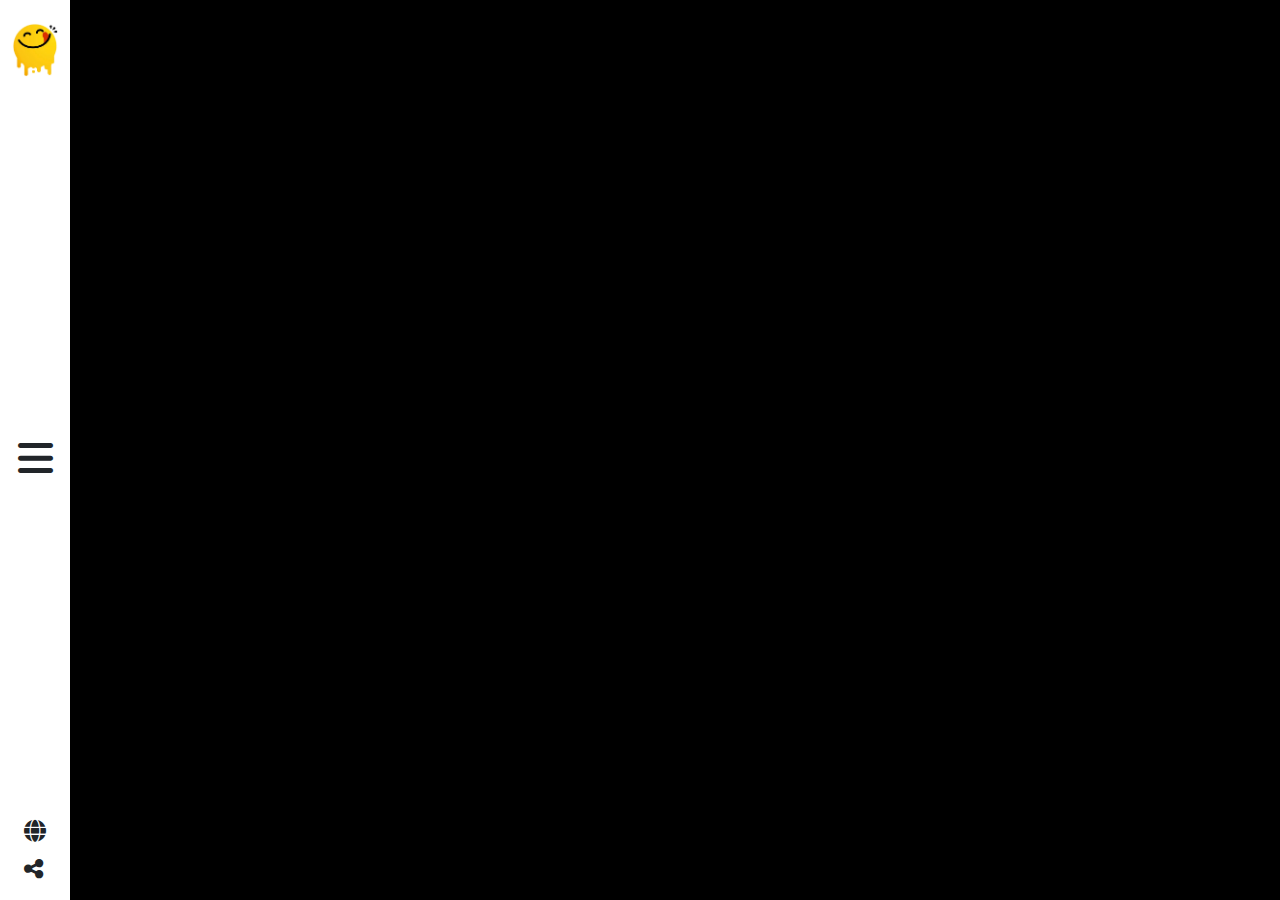
<file: index.html>
<!DOCTYPE html>
<html lang="en">

<head>
    <meta charset="UTF-8">
    <meta name="viewport" content="width=device-width, initial-scale=1.0">
    <title>Yummy</title>

    <link rel="icon" type="image/png" href="imgs/logo.png">

    <!-- Font Awesome -->
    <link rel="stylesheet" href="https://cdnjs.cloudflare.com/ajax/libs/font-awesome/6.5.2/css/all.min.css">

    <!-- Bootstrap -->
    <link rel="stylesheet" href="https://cdnjs.cloudflare.com/ajax/libs/bootstrap/5.3.3/css/bootstrap.min.css">

    <!-- Styles -->
    <link rel="stylesheet" href="CSS/style.css">
    <link rel="stylesheet" href="CSS/animation.css">
</head>

<body>
    <!-- index.html (or any page) -->
<div id="navbar-placeholder"></div>

    <!-- PAGE CONTENT -->
    <div class="container py-5">
        <div
            class="loading d-flex justify-content-center align-items-center vh-100 position-fixed top-0 bottom-0 end-0 start-0 bg-black opacity-75 d-none">
            <span class="loader"></span>
        </div>
        <div id="content" class="content">

            <div class="row row-cols-1 row-cols-md-4 g-3 justify-content-center g-4">
                <!-- <div class="col">
                            <div class="image-content position-relative">
                                <div
                                    class="layer bg-dark position-absolute top-0 start-0 end-0 bottom-0 d-flex justify-content-center align-items-center text-white">
                                    <h3>hello</h3>
                                    <p>alo</p>
                                </div>
        
                                <img src="imgs/1.jpg" class="img-fluid">
                            </div>
                        </div> -->
            </div>
        </div>
    </div>
    <script src="JS/global/navbar.js"></script>
    <script src="JS/main.js"></script>
    <script src="https://cdnjs.cloudflare.com/ajax/libs/bootstrap/5.3.3/js/bootstrap.bundle.min.js"></script>

</body>

</html>
</file>
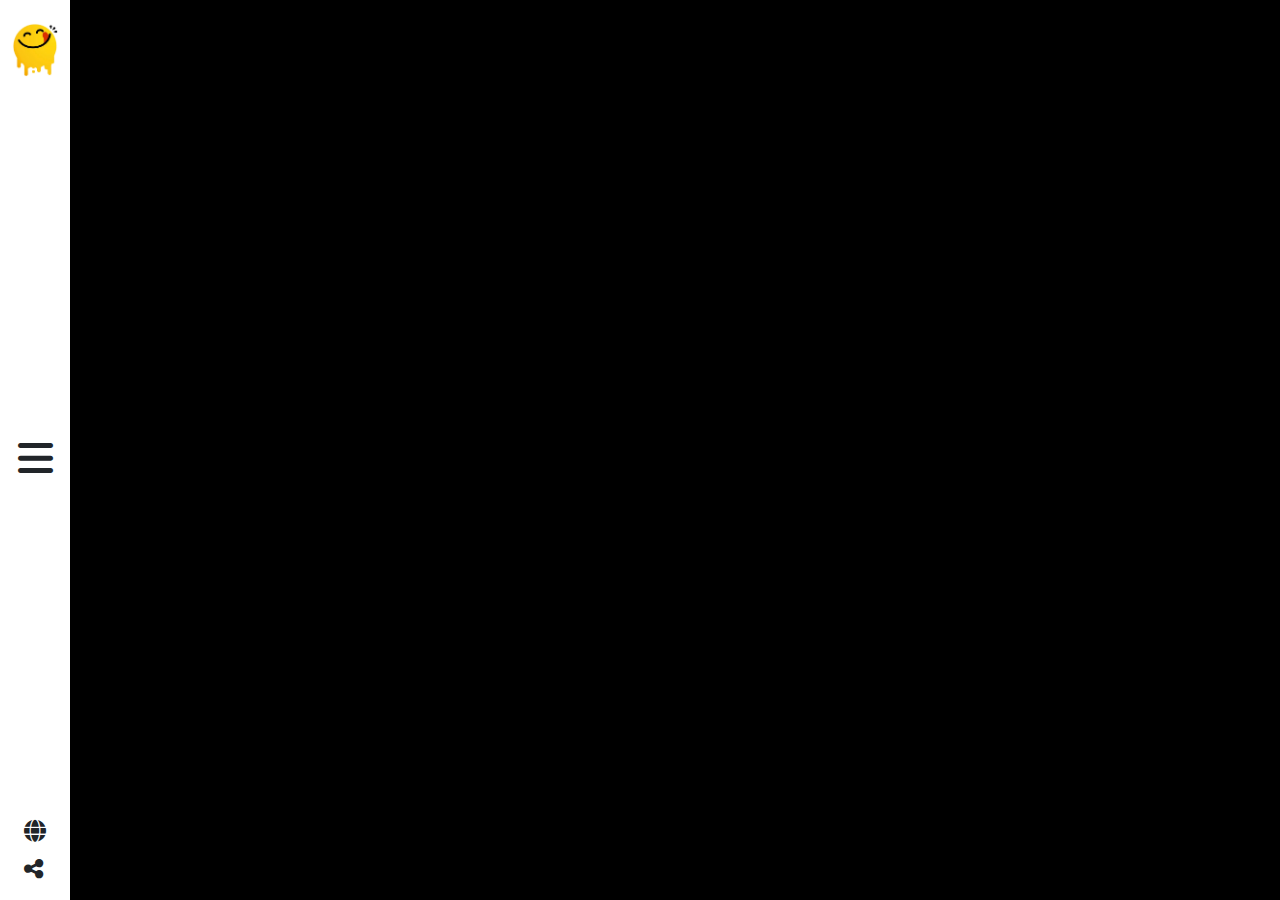
<file: area.html>
<!DOCTYPE html>
<html lang="en">

<head>
    <meta charset="UTF-8">
    <meta name="viewport" content="width=device-width, initial-scale=1.0">
    <title>Area</title>

    <link rel="icon" type="image/png" href="imgs/logo.png">

    <!-- Font Awesome -->
    <link rel="stylesheet" href="https://cdnjs.cloudflare.com/ajax/libs/font-awesome/6.5.2/css/all.min.css">

    <!-- Bootstrap -->
    <link rel="stylesheet" href="https://cdnjs.cloudflare.com/ajax/libs/bootstrap/5.3.3/css/bootstrap.min.css">

    <!-- Styles -->
    <link rel="stylesheet" href="CSS/style.css">
    <link rel="stylesheet" href="CSS/animation.css">

</head>

<body>
<!-- index.html (or any page) -->
<div id="navbar-placeholder"></div>

    <!-- PAGE CONTENT -->
    <div id="content" class="content">
        <div class="container py-5">
                                    <div
                                        class="loading d-flex justify-content-center align-items-center vh-100 position-fixed top-0 bottom-0 end-0 start-0 bg-black opacity-75 d-none">
                                        <span class="loader"></span>
                                    </div>
            <div class="row row-cols-1 row-cols-md-4 g-3">
                <!-- <div class="AreaContent d-flex flex-column justify-content-center align-items-center text-white fs-2">
                    <i class="fa-solid fa-house-laptop fa-3x"></i>
                    <h3>America</h3>
                </div> -->
            </div>
        </div>
    </div>



    <script type="module" src="JS/area.js"></script>
    <script type="module" src="JS/global/navbar.js"></script>



    <script src="https://cdnjs.cloudflare.com/ajax/libs/bootstrap/5.3.3/js/bootstrap.bundle.min.js"></script>

</body>

</html>
</file>
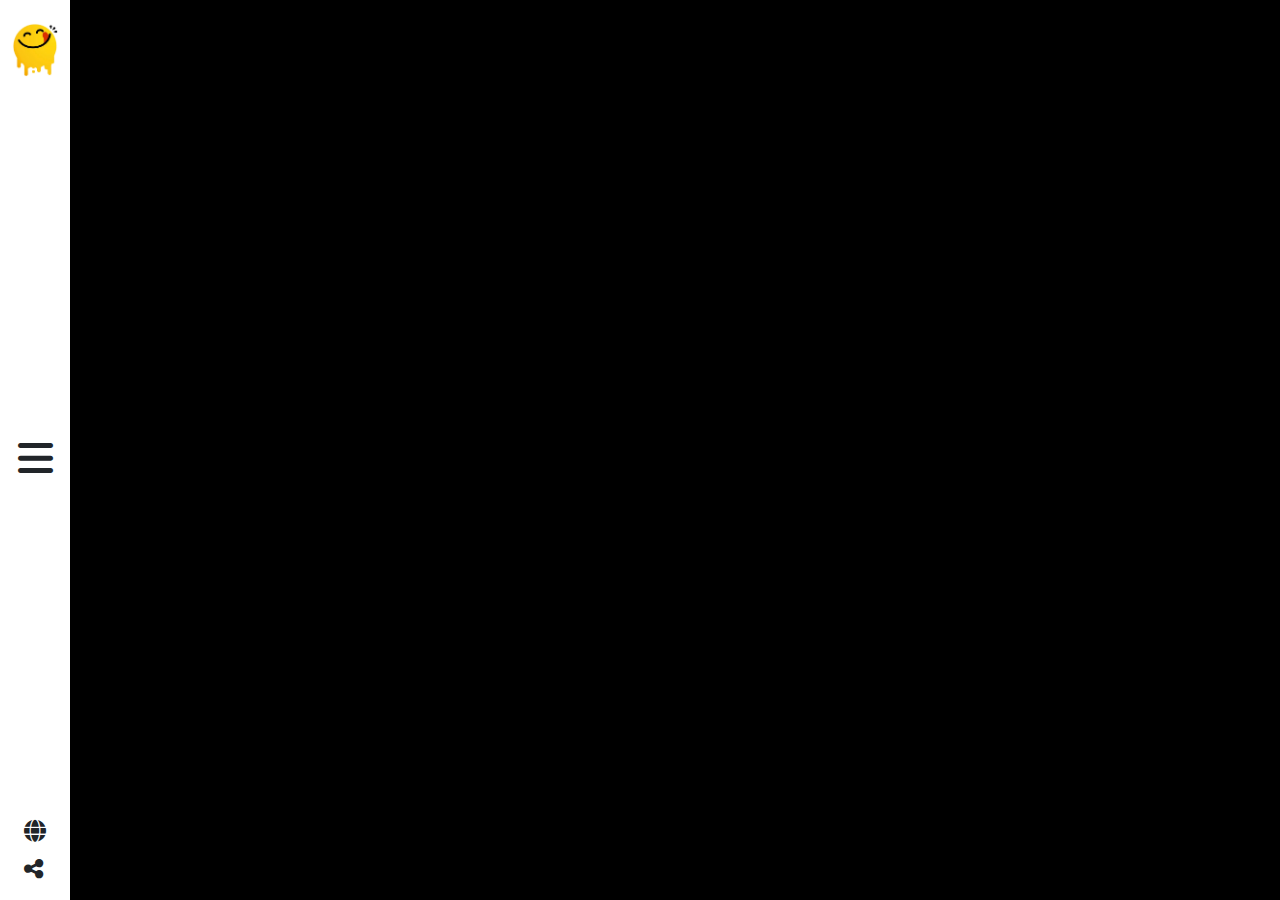
<file: category.html>
<!DOCTYPE html>
<html lang="en">

<head>
    <meta charset="UTF-8">
    <meta name="viewport" content="width=device-width, initial-scale=1.0">
    <title>Yummy</title>

    <link rel="icon" type="image/png" href="imgs/logo.png">

    <!-- Font Awesome -->
    <link rel="stylesheet" href="https://cdnjs.cloudflare.com/ajax/libs/font-awesome/6.5.2/css/all.min.css">

    <!-- Bootstrap -->
    <link rel="stylesheet" href="https://cdnjs.cloudflare.com/ajax/libs/bootstrap/5.3.3/css/bootstrap.min.css">

    <!-- Styles -->
    <link rel="stylesheet" href="CSS/style.css">
    <link rel="stylesheet" href="CSS/animation.css">
</head>

<body>
<!-- index.html (or any page) -->
<div id="navbar-placeholder"></div>

    <!-- PAGE CONTENT -->
    <div id="content" class="content">
        <div class="container py-5">
                        <div
                            class="loading d-flex justify-content-center align-items-center vh-100 position-fixed top-0 bottom-0 end-0 start-0 bg-black opacity-75 d-none">
                            <span class="loader"></span>
                        </div>
            <button id="backBtn" class="btn btn-secondary mb-3" style="display:none;" onclick="backToCategories()">⬅ Back to
                Categories</button>
            <div class="row row-cols-1 row-cols-md-4 g-3">
                <!-- Categories or Meals will be injected here -->
            </div>
        </div>
    </div>



<script type="module" src="JS/category.js"></script>

<script type="module" src="JS/global/navbar.js"></script>

    <script src="https://cdnjs.cloudflare.com/ajax/libs/bootstrap/5.3.3/js/bootstrap.bundle.min.js"></script>

</body>

</html>
</file>
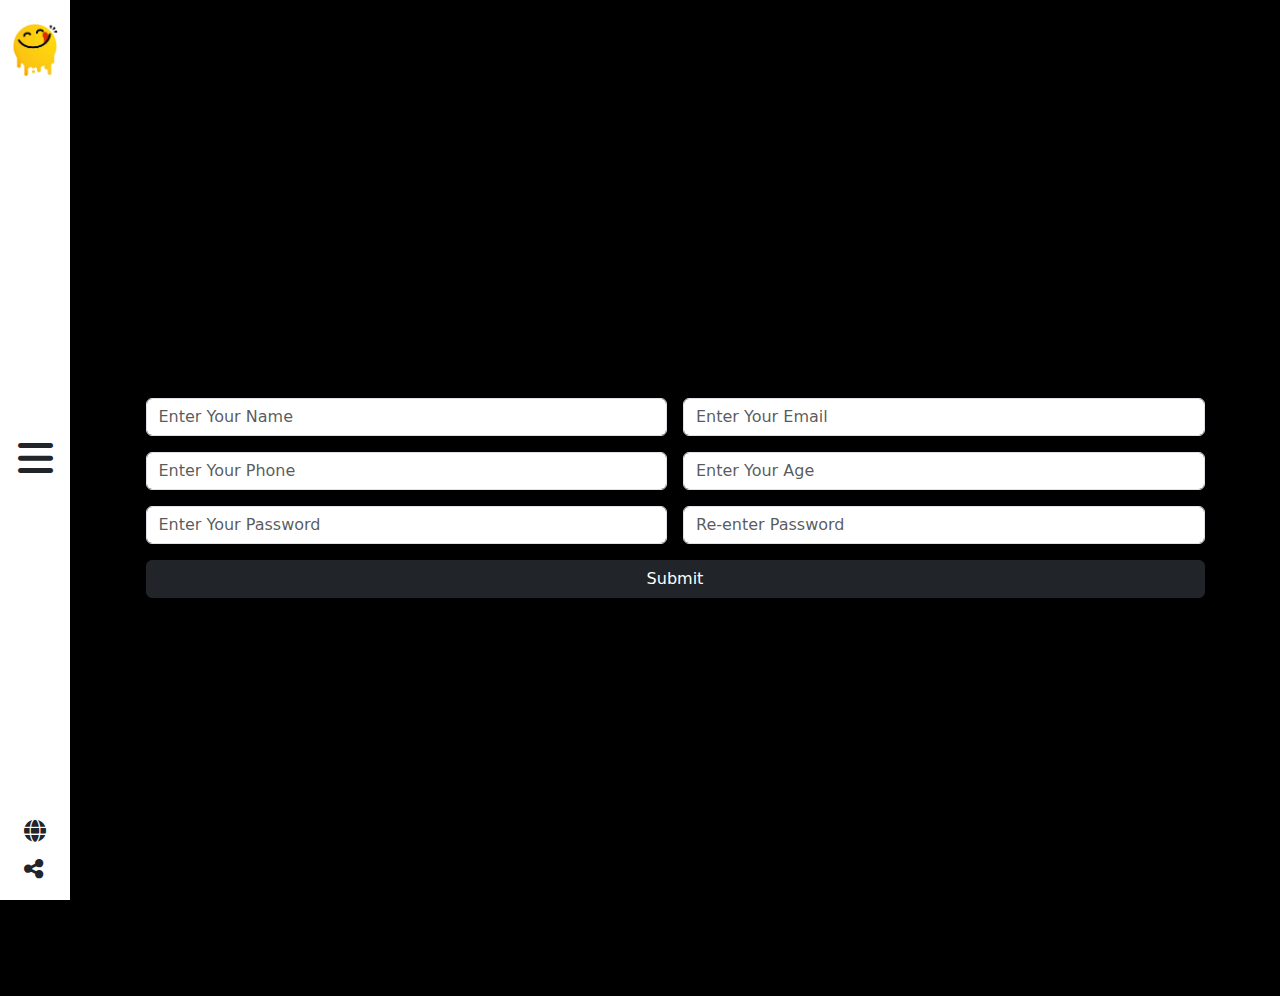
<file: contactValidation.html>
<!DOCTYPE html>
<html lang="en">

<head>
    <meta charset="UTF-8">
    <meta name="viewport" content="width=device-width, initial-scale=1.0">
    <title>Contact</title>

    <link rel="icon" type="image/png" href="imgs/logo.png">
    <!-- Font Awesome -->
    <link rel="stylesheet" href="https://cdnjs.cloudflare.com/ajax/libs/font-awesome/6.5.2/css/all.min.css">

    <!-- Bootstrap -->
    <link rel="stylesheet" href="https://cdnjs.cloudflare.com/ajax/libs/bootstrap/5.3.3/css/bootstrap.min.css">

    <!-- Styles -->
    <link rel="stylesheet" href="CSS/style.css">
    <link rel="stylesheet" href="CSS/animation.css">

</head>

<body>
<!-- index.html (or any page) -->
<div id="navbar-placeholder"></div>
    <!-- CONTACT PAGE -->
    <div id="content" class="content">
        <div class="container py-5">
                        <div
                            class="loading d-flex justify-content-center align-items-center vh-100 position-fixed top-0 bottom-0 end-0 start-0 bg-black opacity-75 d-none">
                            <span class="loader"></span>
                        </div>
            <form id="contactForm" onsubmit="return validateForm()">
                <div class="contact-content d-flex justify-content-center align-items-center vh-100">
                    <div class="row g-3">

                        <div class="col-md-6">
                            <input id="userName" onkeyup="validateName()" type="text" class="form-control"
                                placeholder="Enter Your Name">
                            <p id="nameMsg" class="text-danger d-none alert alert-danger">Name must be at least 3 characters</p>
                        </div>

                        <div class="col-md-6">
                            <input id="userEmail" onkeyup="validateEmail()" type="email" class="form-control"
                                placeholder="Enter Your Email">
                            <p id="emailMsg" class="text-danger d-none alert alert-danger">Enter a valid email</p>
                        </div>

                        <div class="col-md-6">
                            <input id="userPhone" onkeyup="validatePhone()" type="text" class="form-control"
                                placeholder="Enter Your Phone">
                            <p id="phoneMsg" class="text-danger d-none alert alert-danger">Valid Egyptian number (010/011/012/015)</p>
                        </div>

                        <div class="col-md-6">
                            <input id="userAge" onkeyup="validateAge()" type="number" class="form-control"
                                placeholder="Enter Your Age">
                            <p id="ageMsg" class="text-danger d-none alert alert-danger">Age must be between 16 and 80</p>
                        </div>

                        <div class="col-md-6">
                            <input id="userPass" onkeyup="validatePass()" type="password" class="form-control"
                                placeholder="Enter Your Password">
                            <p id="passMsg" class="text-danger d-none alert alert-danger">Enter valid password (8 characters, at least one letter and one number)</p>
                        </div>

                        <div class="col-md-6">
                            <input id="userRepass" onkeyup="validateRepass()" type="password" class="form-control"
                                placeholder="Re-enter Password">
                            <p id="repassMsg" class="text-danger d-none alert alert-danger">Passwords do not match</p>
                        </div>
                        <div class="col-12">
                            <button type="submit" class="btn btn-dark w-100">Submit</button>
                        </div>

                    </div>
                </div>
            </form>

        </div>
    </div>
<script src="JS/global/navbar.js"></script>
    <script src="JS/contactValidation.js"></script>

</body>

</html>
</file>
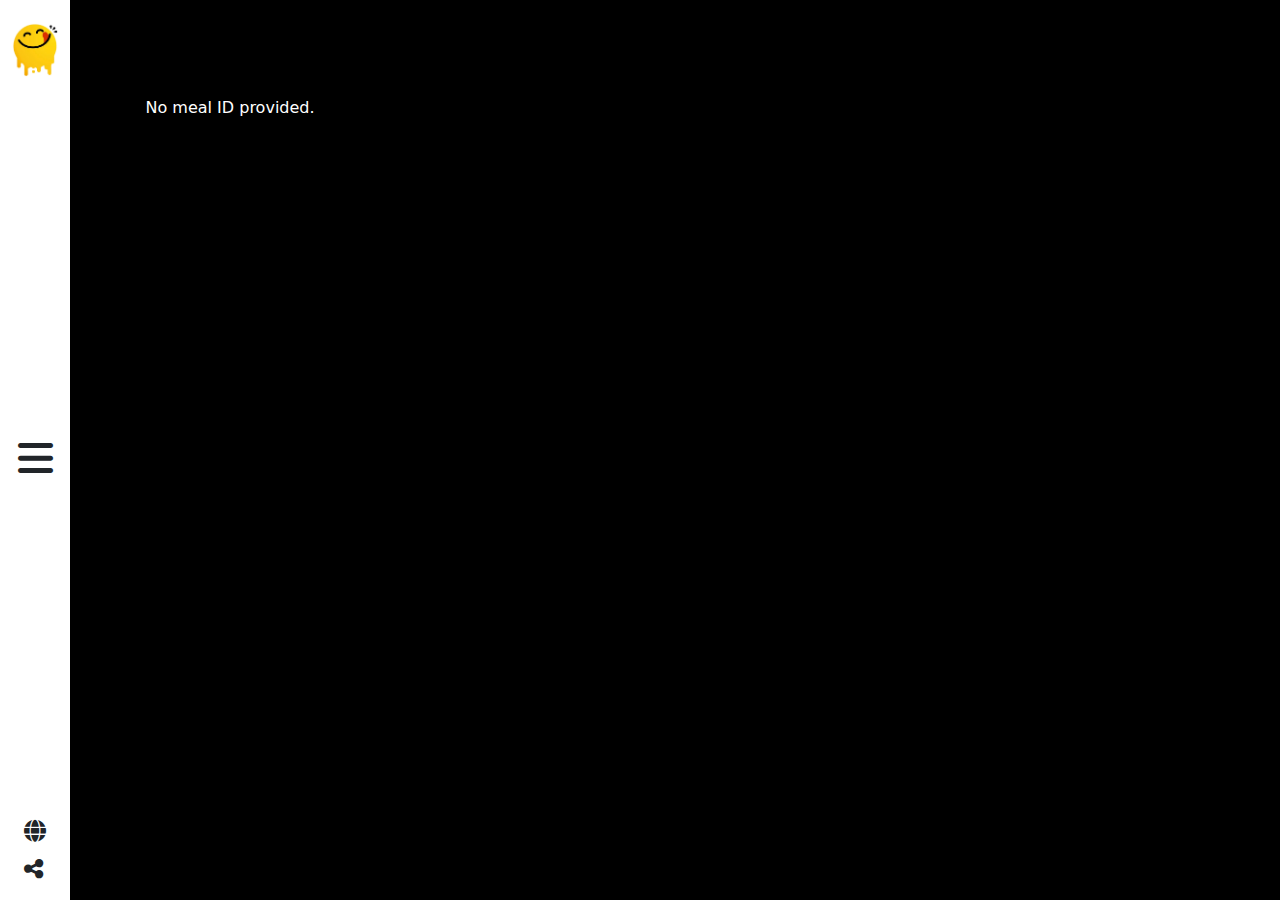
<file: foodDetails.html>
<!DOCTYPE html>
<html lang="en">

<head>
    <meta charset="UTF-8">
    <meta name="viewport" content="width=device-width, initial-scale=1.0">
    <title>Food Details</title>

    <link rel="icon" type="image/png" href="imgs/logo.png">

    <!-- Font Awesome -->
    <link rel="stylesheet" href="https://cdnjs.cloudflare.com/ajax/libs/font-awesome/6.5.2/css/all.min.css">

    <!-- Bootstrap -->
    <link rel="stylesheet" href="https://cdnjs.cloudflare.com/ajax/libs/bootstrap/5.3.3/css/bootstrap.min.css">

    <!-- Custom Styles -->
    <link rel="stylesheet" href="CSS/style.css">
        <link rel="stylesheet" href="CSS/animation.css">
</head>

<body>
<!-- index.html (or any page) -->
<div id="navbar-placeholder"></div>

    <!-- MAIN CONTENT -->
    <div id="content" class="content">
        <main>
            <div class="container py-5 h-100">
                            <div
                                class="loading d-flex justify-content-center align-items-center vh-100 position-fixed top-0 bottom-0 end-0 start-0 bg-black opacity-75 d-none">
                                <span class="loader"></span>
                            </div>
                <div class="row py-5 g-4">
                    <!-- <div class="col-md-4">
                        <div class="image-content">
                            <img src="imgs/1.jpg" class="w-100" alt="">
                            <h2 class="text-white text-center">helooooo</h2>
                        </div>
                    </div>
                    <div class="col-md-8 text-white">
                        <h2>Instructions</h2>
                        <p>
                            1. Blend all the mousse ingredients together in your food processor until smooth. Add the cacao powder first and, as you
                            blend, have all the ingredients to hand in order to adjust the ratios slightly as the size of avocados and bananas
                            varies so much. The perfect ratio in order to avoid the dish tasting too much of either is to use equal amounts of both.
                            2. Taste and add a few drops of stevia if you feel you need more sweetness. 3. Fill little cups or shot glasses with the
                            mousse, sprinkle with the cacao powder or nibs and serve. Tip If you don’t have a frozen banana to hand you can just use
                            a normal one and then chill the mousse before serving for a cooling dessert..
                        </p>
                        <h3><span class="fw-bolder">Area :</span> Argentinian</h3>
                        <h3><span class="fw-bolder">Category :</span> Beef</h3>

                        <h3>Recipes :</h3>
                        <ul class="list-unstyled d-flex flex-wrap g-3">
                            <li class="alert alert-info m-2 p-1">2kg Mixed Beef Cuts</li>
                            <li class="alert alert-info m-2 p-1">4 Chorizo</li>
                            <li class="alert alert-info m-2 p-1">2 Morcilla</li>
                            <li class="alert alert-info m-2 p-1">To taste Salt</li>
                        </ul>

                        <h3>Tags :</h3>
                        <ul class="list-unstyled d-flex flex-wrap g-3">
                            <!-- Add tags here if needed -->
                        <!-- </ul>

                        <a target="_blank"
                            href="https://www.munchery.com/blog/the-ten-iconic-dishes-of-argentina-and-how-to-cook-them-at-home/"
                            class="btn btn-success me-2">Source</a>
                        <a target="_blank" href="https://www.youtube.com/watch?v=q5f6Z6i1hQ8"
                            class="btn btn-danger">Youtube</a> -->
                    </div> 



                </div>
            </div>
        </main>
    </div>

    <!-- Scripts -->
<script src="JS/global/navbar.js"></script>
    <script src="JS/displayFoodDetails.js"></script>
    <script src="JS/category.js"></script>
    
    
    <script src="https://cdnjs.cloudflare.com/ajax/libs/bootstrap/5.3.3/js/bootstrap.bundle.min.js"></script>

</body>

</html>
</file>
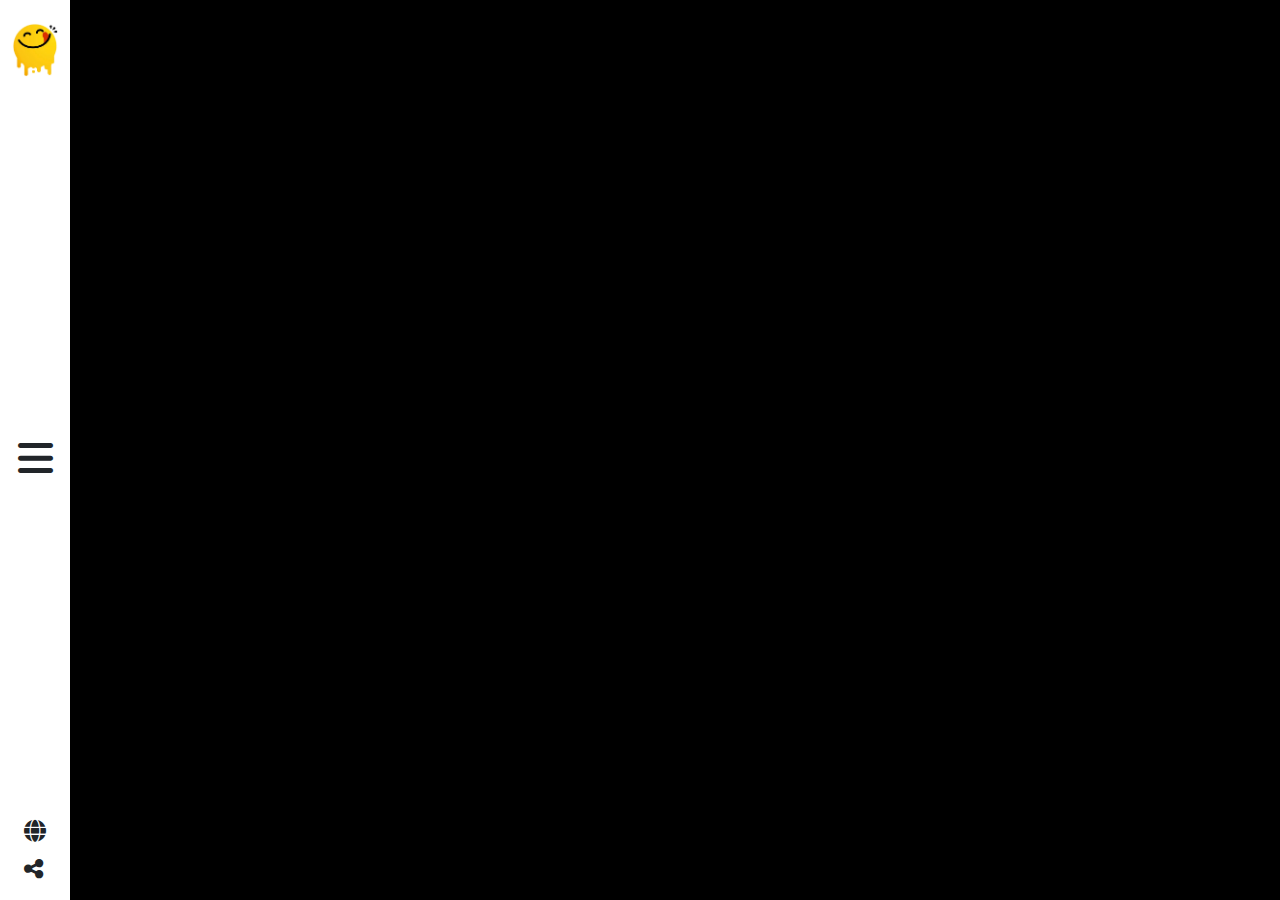
<file: ingredients.html>
<!DOCTYPE html>
<html lang="en">

<head>
    <meta charset="UTF-8">
    <meta name="viewport" content="width=device-width, initial-scale=1.0">
    <title>Ingredients</title>

    <link rel="icon" type="image/png" href="imgs/logo.png">

    <!-- Font Awesome -->
    <link rel="stylesheet" href="https://cdnjs.cloudflare.com/ajax/libs/font-awesome/6.5.2/css/all.min.css">

    <!-- Bootstrap -->
    <link rel="stylesheet" href="https://cdnjs.cloudflare.com/ajax/libs/bootstrap/5.3.3/css/bootstrap.min.css">

    <!-- Styles -->
    <link rel="stylesheet" href="CSS/style.css">
    <link rel="stylesheet" href="CSS/animation.css">
</head>

<body>
<!-- index.html (or any page) -->
<div id="navbar-placeholder"></div>
    <!-- PAGE CONTENT -->
    <div id="content" class="content">
        <div class="container py-5">
                                        <div
                                            class="loading d-flex justify-content-center align-items-center vh-100 position-fixed top-0 bottom-0 end-0 start-0 bg-black opacity-75 d-none">
                                            <span class="loader"></span>
                                        </div>
            <div class="row row-cols-1 row-cols-md-4 g-3">
                <!-- <div class="ingerdientsContent d-flex flex-column justify-content-center align-items-center text-white">
                    <i class="fa-solid fa-drumstick-bite fa-4x"></i>
                    <h3 class="fs-2">Chicken</h3>
                    <p class="text-center">The chicken is a type of domesticated fowl, a subspecies of the red junglefowl (Gallus gallus). It is one of</p>
                </div> -->
            </div>
        </div>
    </div>


<script type="module" src="JS/global/navbar.js"></script>
    <script type="module" src="JS/ingredients.js"></script>




    <script src="https://cdnjs.cloudflare.com/ajax/libs/bootstrap/5.3.3/js/bootstrap.bundle.min.js"></script>

</body>

</html>
</file>
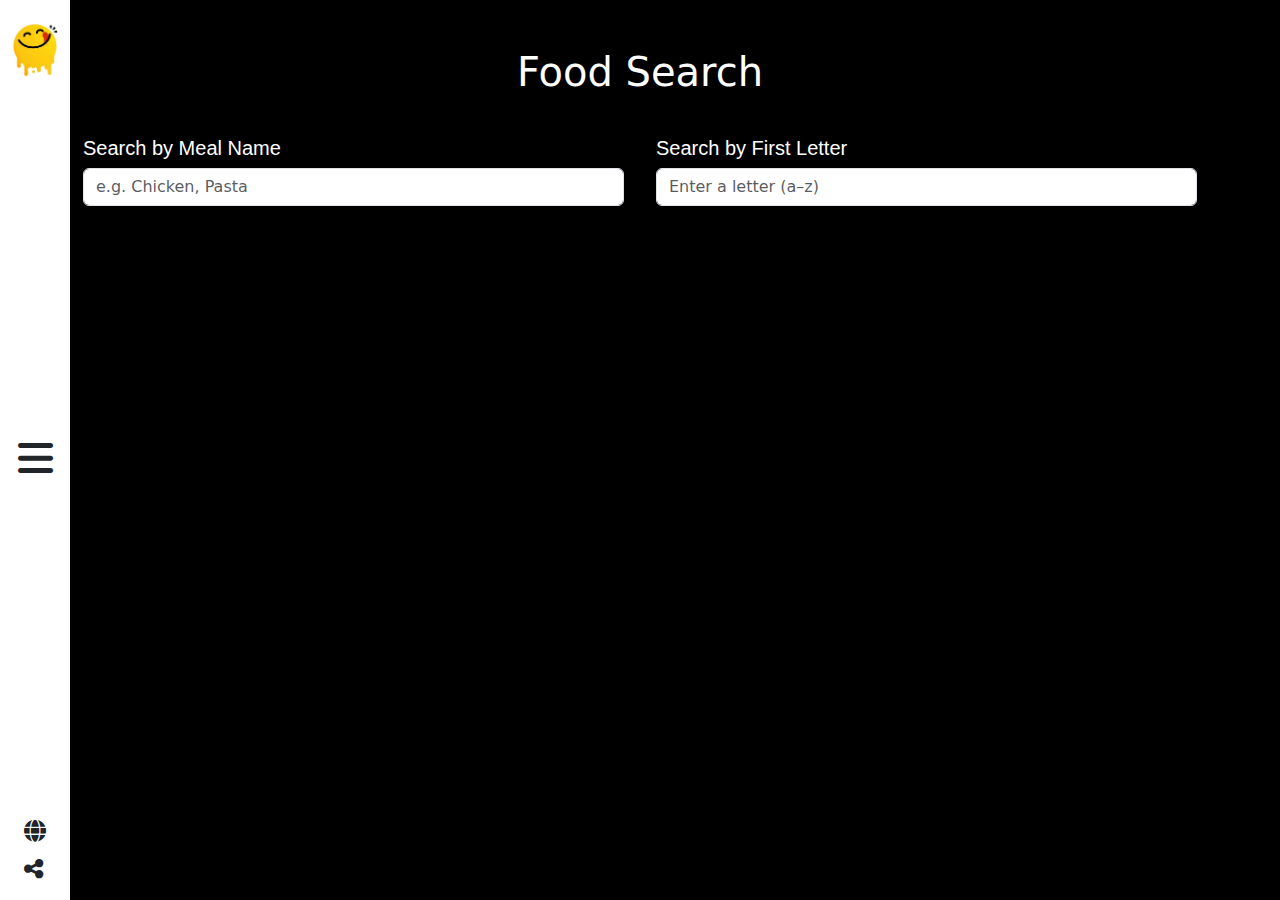
<file: searchFood.html>
<!DOCTYPE html>
<html lang="en">

<head>
    <meta charset="UTF-8">
    <title>Food Search</title>
    <link rel="icon" type="image/png" href="imgs/logo.png">
    <!-- Font Awesome -->
    <link rel="stylesheet" href="https://cdnjs.cloudflare.com/ajax/libs/font-awesome/6.5.2/css/all.min.css">
    
    <!-- Bootstrap -->
    <link rel="stylesheet" href="https://cdnjs.cloudflare.com/ajax/libs/bootstrap/5.3.3/css/bootstrap.min.css">
    <!-- Styles -->
    <link rel="stylesheet" href="CSS/style.css">
    <link rel="stylesheet" href="CSS/animation.css">

</head>

<body><!-- index.html (or any page) -->
<div id="navbar-placeholder"></div>


    <div class="container py-5">
        <h1 class="text-center mb-4 text-white">Food Search</h1>
        <div class="allFields row g-4">
            <!-- Search by Name -->
            <div class=" p-3 mb-4 col-6">
                <h5 class="text-white">Search by Meal Name</h5>
                <input type="text" class="form-control mb-3 searchName" placeholder="e.g. Chicken, Pasta">
            </div>

            <!-- Search by First Letter -->
            <div class="p-3 mb-4 col-6">
                <h5 class="text-white">Search by First Letter</h5>
                <input type="text" id="searchLetter" maxlength="1" class="form-control mb-3"
                    placeholder="Enter a letter (a–z)">
            </div>
        </div>
                                            <div
                                                class="loading d-flex justify-content-center align-items-center vh-100 position-fixed top-0 bottom-0 end-0 start-0 bg-black opacity-75 d-none">
                                                <span class="loader"></span>
                                            </div>
                                            
        <!-- PAGE CONTENT -->
        <div id="content" class="content">
            
            <div class="row row-cols-1 row-cols-md-4 g-3 justify-content-center">

                <!-- <div class="col">
                            <div class="image-content position-relative">
                                <div
                                    class="layer bg-dark position-absolute top-0 start-0 end-0 bottom-0 d-flex justify-content-center align-items-center text-white">
                                    <h3>hello</h3>
                                    <p>alo</p>
                                </div>
        
                                <img src="imgs/1.jpg" class="img-fluid">
                            </div>
                        </div> -->

            </div>


        </div>
    </div>
<script type="module" src="JS/global/navbar.js"></script>
<script type="module" src="JS/searchFood.js"></script>

  

    <script src="https://cdnjs.cloudflare.com/ajax/libs/bootstrap/5.3.3/js/bootstrap.bundle.min.js"></script>
</body>
</html>
</file>
<file: CSS/style.css>
:root {
    /* Brand / Primary */
    --main-color: #fff;
    --hover-color: #d8576f;

    /* Text */
    --text-dark: #343434;
    --text-muted: #748182;
    --text-light: #999;
    --text-gray: #888;

    /* Backgrounds */
    --bg-dark: #1c1c1c;
    --bg-light: #f7f7f7;
    --bg-footer: #1c1c1c;
    --bg-overlay: rgba(0, 0, 0, 0.6);
    --bg-overlay-light: rgba(255, 255, 255, 0.8);

    /* Shadows / Borders */
    --shadow-light: 0px 30px 50px rgba(0, 0, 0, 0.05);
    --shadow-inset: inset 0 2px 5px rgba(0, 0, 0, 0.3);

    /* Navbar toggler */
    --toggler-white: rgba(255, 255, 255, 0.55);
    --toggler-black: rgba(0, 0, 0, 0.7);
}
section {
    scroll-margin-top: 80px;
    /* Adjust to your navbar’s height */
}
html{
    scroll-behavior: smooth;
}
a,span{
    display: inline-block;
}
a{
    text-decoration: none;
    color: inherit;
}
ul{
    list-style-type: none;
    padding-left: 0;
}
h2,
h3,
h4,
h5,
h6,
.logo {
    font-family: "Montserrat", sans-serif;
}
img{
    width: 100%;
}
.container {
    max-width: 90%;
    padding-right: 15px;
    padding-left: 15px;
    margin-left: auto;
    margin-right: auto;
}
body {
    background: #000;
}
body {
    background: #000;
    overflow-x: hidden;
}

/* ===================================================== */
/* LEFT FIXED MINI NAVBAR */
/* ===================================================== */
.left-navbar {
    position: fixed;
    top: 0;
    left: 0;
    width: 70px;
    height: 100vh;
    background: #fff;
    z-index: 1000;
    padding: 20px 0;
    transition: all 0.5s ease;
}

/* When sidebar opens → push white navbar right */
.left-navbar.shift {
    left: 260px;
    /* same width as sidebar */
}

.logo-img {
    width: 50px;
    cursor: pointer;
}

.menu-btn {
    font-size: 32px;
    cursor: pointer;
    margin-top: 20px;
}

.bottom-icons i {
    font-size: 22px;
    cursor: pointer;
}

/* ===================================================== */
/* SIDE MENU (SLIDING) */
/* ===================================================== */
.sidebar {
    position: fixed;
    top: 0;
    left: -280px;
    width: 280px;
    height: 100vh;
    background-color:black;
    transition: all 0.5s ease;
    z-index: 999;
}

.sidebar.active {
    left: 0px;
    /* Appears right next to the white bar */
}

/* ===================================================== */
/* PAGE CONTENT SHIFTS WHEN SIDEBAR OPENS */
/* ===================================================== */
.content {
    margin-left: 70px;
    transition: margin-left 0.5s ease;
}

.content.shift {
    margin-left: 350px;
}

img {
    border-radius: 10px;
}



/* for all images */
.image-content {
    position: relative;
    overflow: hidden;
    /* needed! */
}

/* Give layer same radius as image */
.image-content .layer {
    border-radius: 10px;
    transform: translateY(110%);
    opacity: 0;
    transition: all 0.5s ease;
}

.image-content:hover .layer {
    transform: translateY(0);
    opacity: 1;
}
</file>
<file: CSS/animation.css>
/* loading animation */
.loader {
    font-size: 10px;
    width: 1em;
    height: 1em;
    border-radius: 50%;
    position: relative;
    text-indent: -9999em;
    animation: mulShdSpin 1.1s infinite ease;
    transform: translateZ(0);
}

@keyframes mulShdSpin {

    0%,
    100% {
        box-shadow: 0em -2.6em 0em 0em #ffffff, 1.8em -1.8em 0 0em rgba(255, 255, 255, 0.2), 2.5em 0em 0 0em rgba(255, 255, 255, 0.2), 1.75em 1.75em 0 0em rgba(255, 255, 255, 0.2), 0em 2.5em 0 0em rgba(255, 255, 255, 0.2), -1.8em 1.8em 0 0em rgba(255, 255, 255, 0.2), -2.6em 0em 0 0em rgba(255, 255, 255, 0.5), -1.8em -1.8em 0 0em rgba(255, 255, 255, 0.7);
    }

    12.5% {
        box-shadow: 0em -2.6em 0em 0em rgba(255, 255, 255, 0.7), 1.8em -1.8em 0 0em #ffffff, 2.5em 0em 0 0em rgba(255, 255, 255, 0.2), 1.75em 1.75em 0 0em rgba(255, 255, 255, 0.2), 0em 2.5em 0 0em rgba(255, 255, 255, 0.2), -1.8em 1.8em 0 0em rgba(255, 255, 255, 0.2), -2.6em 0em 0 0em rgba(255, 255, 255, 0.2), -1.8em -1.8em 0 0em rgba(255, 255, 255, 0.5);
    }

    25% {
        box-shadow: 0em -2.6em 0em 0em rgba(255, 255, 255, 0.5), 1.8em -1.8em 0 0em rgba(255, 255, 255, 0.7), 2.5em 0em 0 0em #ffffff, 1.75em 1.75em 0 0em rgba(255, 255, 255, 0.2), 0em 2.5em 0 0em rgba(255, 255, 255, 0.2), -1.8em 1.8em 0 0em rgba(255, 255, 255, 0.2), -2.6em 0em 0 0em rgba(255, 255, 255, 0.2), -1.8em -1.8em 0 0em rgba(255, 255, 255, 0.2);
    }

    37.5% {
        box-shadow: 0em -2.6em 0em 0em rgba(255, 255, 255, 0.2), 1.8em -1.8em 0 0em rgba(255, 255, 255, 0.5), 2.5em 0em 0 0em rgba(255, 255, 255, 0.7), 1.75em 1.75em 0 0em #ffffff, 0em 2.5em 0 0em rgba(255, 255, 255, 0.2), -1.8em 1.8em 0 0em rgba(255, 255, 255, 0.2), -2.6em 0em 0 0em rgba(255, 255, 255, 0.2), -1.8em -1.8em 0 0em rgba(255, 255, 255, 0.2);
    }

    50% {
        box-shadow: 0em -2.6em 0em 0em rgba(255, 255, 255, 0.2), 1.8em -1.8em 0 0em rgba(255, 255, 255, 0.2), 2.5em 0em 0 0em rgba(255, 255, 255, 0.5), 1.75em 1.75em 0 0em rgba(255, 255, 255, 0.7), 0em 2.5em 0 0em #ffffff, -1.8em 1.8em 0 0em rgba(255, 255, 255, 0.2), -2.6em 0em 0 0em rgba(255, 255, 255, 0.2), -1.8em -1.8em 0 0em rgba(255, 255, 255, 0.2);
    }

    62.5% {
        box-shadow: 0em -2.6em 0em 0em rgba(255, 255, 255, 0.2), 1.8em -1.8em 0 0em rgba(255, 255, 255, 0.2), 2.5em 0em 0 0em rgba(255, 255, 255, 0.2), 1.75em 1.75em 0 0em rgba(255, 255, 255, 0.5), 0em 2.5em 0 0em rgba(255, 255, 255, 0.7), -1.8em 1.8em 0 0em #ffffff, -2.6em 0em 0 0em rgba(255, 255, 255, 0.2), -1.8em -1.8em 0 0em rgba(255, 255, 255, 0.2);
    }

    75% {
        box-shadow: 0em -2.6em 0em 0em rgba(255, 255, 255, 0.2), 1.8em -1.8em 0 0em rgba(255, 255, 255, 0.2), 2.5em 0em 0 0em rgba(255, 255, 255, 0.2), 1.75em 1.75em 0 0em rgba(255, 255, 255, 0.2), 0em 2.5em 0 0em rgba(255, 255, 255, 0.5), -1.8em 1.8em 0 0em rgba(255, 255, 255, 0.7), -2.6em 0em 0 0em #ffffff, -1.8em -1.8em 0 0em rgba(255, 255, 255, 0.2);
    }

    87.5% {
        box-shadow: 0em -2.6em 0em 0em rgba(255, 255, 255, 0.2), 1.8em -1.8em 0 0em rgba(255, 255, 255, 0.2), 2.5em 0em 0 0em rgba(255, 255, 255, 0.2), 1.75em 1.75em 0 0em rgba(255, 255, 255, 0.2), 0em 2.5em 0 0em rgba(255, 255, 255, 0.2), -1.8em 1.8em 0 0em rgba(255, 255, 255, 0.5), -2.6em 0em 0 0em rgba(255, 255, 255, 0.7), -1.8em -1.8em 0 0em #ffffff;
    }
}


/* side bar animation */
/* Sidebar menu items animation */
#sidebar ul li {
    transform: translateY(50px);
    opacity: 0;
    transition: transform 0.5s ease, opacity 0.5s ease;
}

/* When sidebar is active, animate items up */
#sidebar.active ul li {
    transform: translateY(0);
    opacity: 1;
}

/* Stagger each item (bottom to top) */
#sidebar.active ul li:nth-child(1) {
    transition-delay: 0.2s;
}

#sidebar.active ul li:nth-child(2) {
    transition-delay: 0.35s;
}

#sidebar.active ul li:nth-child(3) {
    transition-delay: 0.5s;
}

#sidebar.active ul li:nth-child(4) {
    transition-delay: 0.65s;
}

#sidebar.active ul li:nth-child(5) {
    transition-delay: 0.8s;
}
</file>
